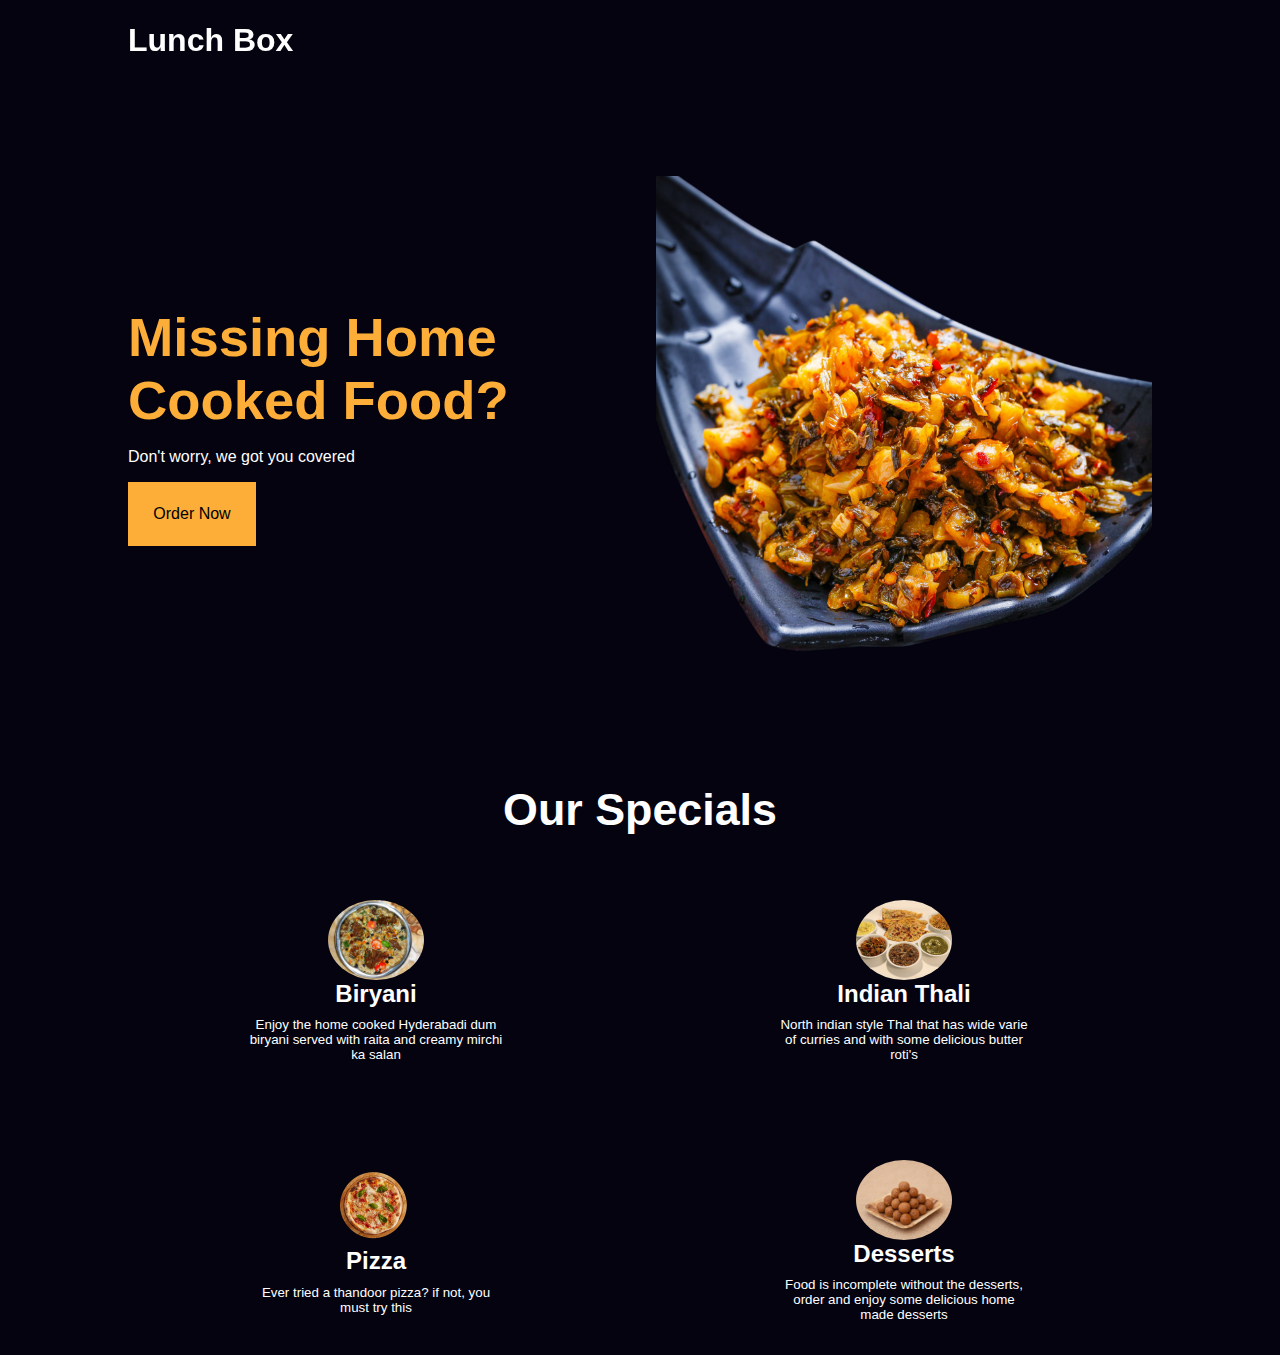
<file: index.html>
<!DOCTYPE html>
<html lang="en">
<head>
    <meta charset="UTF-8">
    <meta http-equiv="X-UA-Compatible" content="IE=edge">
    <meta name="viewport" content="width=device-width, initial-scale=1.0">
    <title>LunchBox</title>
    <link rel="stylesheet" href="./style.css">
    <link rel="preconnect" href="https://fonts.googleapis.com">
    <link rel="stylesheet" href="https://cdnjs.cloudflare.com/ajax/libs/font-awesome/6.2.0/css/all.min.css" integrity="sha512-xh6O/CkQoPOWDdYTDqeRdPCVd1SpvCA9XXcUnZS2FmJNp1coAFzvtCN9BmamE+4aHK8yyUHUSCcJHgXloTyT2A==" crossorigin="anonymous" referrerpolicy="no-referrer" />
    <link rel="preconnect" href="https://fonts.gstatic.com" crossorigin>
    <script defer src="./main.js"></script>
</head>
<body>
    <!-- navbar -->
    <nav>
        <div class="container nav_container">
            <a href="./index.html"><h3>Lunch Box</h3></a>
            <div class="main-menu">
                <ul class="menu-items">
                    <li><a href="./index.html">Home</a></li>
                    <li><a href="./Menu.html">Menu</a></li>
                    <li><a href="">Profile</a></li>
                    <li><a href="">About Us</a></li> 
                </ul>
            </div> 
            <div class="menu-buttons">
                <div class="menu-open">
                    <i class="fa fa-bars"></i>
                </div>
                <div class="menu-close">
                    <i class="fa-solid fa-x"></i>
                </div>
            </div>
        </div>
    </nav>
    <!-- ............end of navbar................ -->

    <!-- header section -->

    <section class="header">
        <div class="container header_container">
            <div class="header__info">
                <h1>Missing Home Cooked Food?</h1>
                <p>Don't worry, we got you covered</p>
                <a href="./Menu.html"><button class="btn">
                    Order Now
                </button></a>
            </div>
            <div class="header__image">
                <img src="./images/header_background.png" alt="">
            </div>
        </div>
    </section>
    <!-- ...........end of header section ........... -->

    <!-- categories  -->
    <section class="categories">
        <h2>Our Specials</h2>
        <div class="container categories_container">
                <div class="category Biryani">
                    <img src="./images/Biryani.jpg" alt="">
                    <h4>Biryani</h3>
                    <small>Enjoy the home cooked Hyderabadi dum biryani served with raita and creamy mirchi ka salan</small>
                </div>

                <div class="category Thali">
                    <img src="./images/Thali.jpg" alt="">
                    <h4>Indian Thali</h3>
                    <small>North indian style Thal that has wide varie of curries and with some delicious butter roti's</small>
                </div>

                <div class="category Pizza">
                    <img src="./images/Pizza.png" alt="">
                    <h4>Pizza</h3>
                    <small>Ever tried a thandoor pizza? if not, you must try this </small>
                </div>

                <div class="category Desserts">
                    <img src="./images/desserts.jpg" alt="">
                    <h4>Desserts</h3>
                    <small>Food is incomplete without the desserts, order and enjoy some delicious home made desserts </small>
                </div>
        </div>
    </section>
</body>
</html>
</file>
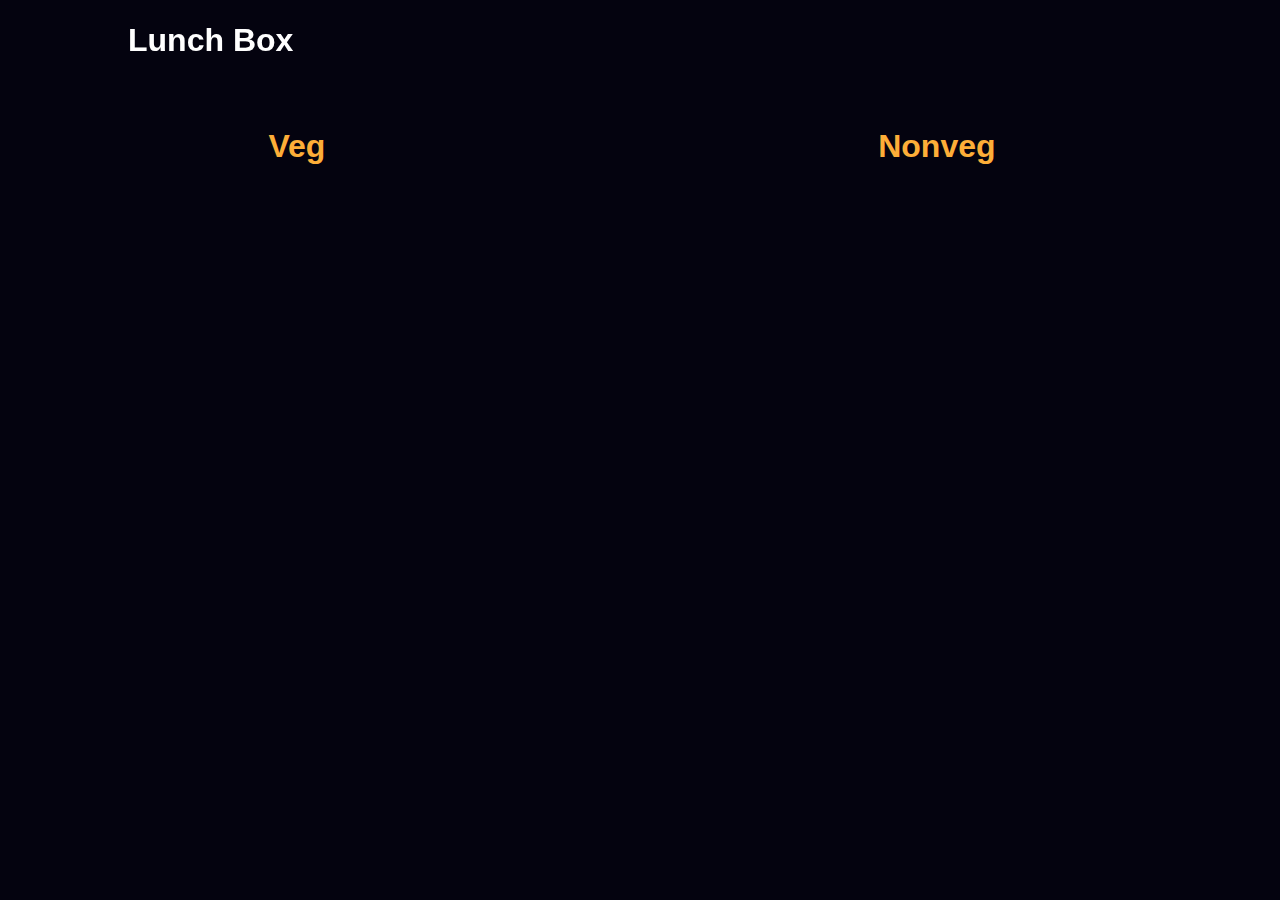
<file: Menu.html>
<!DOCTYPE html>
<html lang="en">
<head>
    <meta charset="UTF-8">
    <meta http-equiv="X-UA-Compatible" content="IE=edge">
    <meta name="viewport" content="width=device-width, initial-scale=1.0">
    <title>Lunch Box Menu</title>
    <link rel="stylesheet" href="https://cdnjs.cloudflare.com/ajax/libs/font-awesome/6.2.0/css/all.min.css" integrity="sha512-xh6O/CkQoPOWDdYTDqeRdPCVd1SpvCA9XXcUnZS2FmJNp1coAFzvtCN9BmamE+4aHK8yyUHUSCcJHgXloTyT2A==" crossorigin="anonymous" referrerpolicy="no-referrer" />
    <link rel="stylesheet" href="./style.css">
    <script defer src="./main.js"></script>
</head>
<body>
    <nav>
        <div class="container nav_container">
            <a href="./index.html"><h3>Lunch Box</h3></a>
            <div class="main-menu">
                <ul class="menu-items">
                    <li><a href="./index.html">Home</a></li>
                    <li><a href="./Menu.html">Menu</a></li>
                    <li><a href="">Profile</a></li>
                    <li><a href="">About Us</a></li> 
                </ul>
            </div> 
            <div class="menu-buttons">
                <div class="menu-open">
                    <i class="fa fa-bars"></i>
                </div>
                <div class="menu-close">
                    <i class="fa-solid fa-x"></i>
                </div>
            </div>
        </div>
    </nav>
    <section class="starter__menu">
        <div class="container menu_container">
            <div class="veg_starters starters">
                <div class="title starters__title">
                    <h3>Veg</h3>
                    <div class="icon"><i class="fa-solid fa-plus"></i></div>
                </div>
                <div class="menu_info starters__info">
                    <ul class="starters__menu">
                        <li class="starter1">Spring Roll</li>
                        <li class="starter2">Bonda</li>
                        <li class="starter3">Gobi-65</li>
                        <li class="starter4">Cheese Balls</li>
                        <li class="starter5">Paneer samosa</li>
                    </ul>
                </div>
            </div>

            <div class="nonveg_starters starters">
                <div class="title starters__title">
                    <h3>Nonveg</h3>
                    <div class="icon"><i class="fa-solid fa-plus"></i></div>
                </div>
                <div class="menu_info starters__info">
                    <ul class="starters__menu">
                        <li class="starter1">Spring Roll</li>
                        <li class="starter2">Bonda</li>
                        <li class="starter3">Gobi-65</li>
                        <li class="starter4">Cheese Balls</li>
                        <li class="starter5">Paneer samosa</li>
                    </ul>
                </div>
            </div>
        </div>
    </section>
    
</body>
</html>
</file>
<file: style.css>
*{
    margin: 0;
    padding: 0;
}

:root{
    --color-primary : #289944;
    --color-bg :  #04030F;
    --color-white : #ffffff;
    --color-black : #000000;
    --color-yellow : #FDAE38;
    --color-blue : #0E3013;
    --color-grey : #656665;
    --color-platinum : #E8E8E9;
    --color-red : red;
    --transition : all 1s ease;
}

body{
    background-color: var(--color-bg);
    font-family: 'Montserrat', sans-serif;
    color: var(--color-white);
}

.container{
    width: 80%;
    margin: 0 auto;
}


ul{
    list-style: none;
}
a{
    text-decoration: none;
}

h1{
    font-size: 3.4rem;
}
h2{
    font-size: 2.8rem;
}

h3{
    font-size: 2rem;
}

h4{
    font-size: 1.5rem;
}

.btn{
    color: var(--color-black);
    height: 4rem;
    width: 8rem;
    text-align: center;
    background-color: var(--color-yellow);
    border: 1px solid var(--color-yellow);
    font-size: 1rem;
    cursor: pointer;
    transition: var(--transition);
}
.btn:hover{
    background-color: transparent;
    color: var(--color-white);
    border: 2px solid white;

}

.btn__primary{
    color: var(--color-black);
    background-color: var(--color-white);
    border: 2px solid white;
    height: 4rem;
    width: 8rem;
    font-size: 1rem;
    cursor: pointer;
    transition: var(--transition);
    text-align: center;
}

.btn__primary:hover{
    background-color: transparent;
    color: var(--color-white);
}

img{
    width: 100%;
    object-fit: cover;
}


/* window scroll */

.window_scroll{
    background-color: var(--color-grey);
}


/* nav bar */

nav{
    background: transparent;
    width: 100vw;
    position: fixed;
    top: 0;
    z-index: 11;
    /* background-color: red; */
}

.nav_container{
    height: 5rem;
    display: flex;
    align-items: center;
    justify-content: space-between;
    
}

.nav_container h3{
    color: var(--color-white);
    cursor: pointer;
}

.main-menu ul{
    display: flex;
    color: var(--color-white);
    gap: 3rem;
}

.main-menu a{
    color: var(--color-white);
    transition: var(--transition);
}

.main-menu a:hover{
    color: var(--color-yellow);
}

.menu-buttons{
   display: none;
}
.menu-open, .menu-close{
    font-size: 1.2rem;
    
}


.header{
    position: relative;
    top: 11rem;
    height: 44rem;
    margin-bottom: 3rem;
}

.header_container{
    display: grid;
    grid-template-columns: repeat(2, 1fr);
    align-items: center;
    gap: 2rem;
}
.header__info h1{
    color: var(--color-yellow);
    margin-bottom: 1rem;
}

.header__info p{
    margin-bottom: 1rem;
}

.header__image img{
    object-fit: cover;
}

/* *****food categories****** */

.categories{
    background-color: var(--color-bg);
    height: 30rem;
    margin-top: 5rem;
}
.categories h2{
    display: block;
    text-align: center;
    margin-bottom: 2rem;
}

.categories_container{
    display: grid;
    place-items: center;
    grid-template-columns: repeat(4,1fr);
    gap: 2rem;
}
.category{
    display: flex;
    flex-direction: column;
    align-items: center;
    justify-content: center;
    height: 14rem;
    width: 16rem;
    background: transparent;
    border: 2px solid transparent;
    border-radius: 1rem;
    cursor: pointer;
    transition: var(--transition);
}

.category:hover{
    background: transparent;
    transform: scale(1.2);
}
.category small{
    display: block;
    text-align: center;
    padding-top: 0.6rem;
}
.category img{
    object-fit: cover;
    height: 5rem;
    width: 6rem;
    border-radius: 50%;
}


/*++++++++++++++++++++++ menu tab styles+++++++++++++++++++++ */

.starter__menu{
    height: 20rem;
    position: relative;
    top: 8rem;
    background-color: transparent;
}

.menu_container{
    display: flex;
    grid-template-columns: 1fr 1fr;
    justify-content: space-around;
    /* place-items: center; */
    gap: 16rem;
    
}

.starters__title{
    color: var(--color-yellow);
    display: flex;
    align-items: center;
    gap: 1rem;
    margin-bottom: 0.5rem;
}

.starters__title .icon{
    cursor: pointer;
    color: var(--color-platinum);
    transition: var(--transition);
}

.starters__title .icon:hover{
    color: var(--color-yellow);
}

.starters__info{
    display: none;
    margin-top: 1rem;
}

.starters__menu li{
    padding: 0.5rem 0.5rem 1rem;
}


















@media screen and (max-width: 1380px){

    .menu-buttons{
        display: inline;
        cursor: pointer;
    }

    .menu-buttons .menu-close{
        display: none;
    }
    .main-menu .menu-items{
       display: none;
        position:fixed;
        top: 4rem;
        right: 5%;
        width: 14rem;
        height: fit-content;
        flex-direction: column;
        gap: 0;
        transition: var(--transition);
    }

    .main-menu .menu-items li{
        background-color: var(--color-bg);
        height: 5rem;
        width: 100%;
    }

    .main-menu .menu-items li a{
        height: 100%;
        width: 100%;
        display: grid;
        place-items: center;
        border-bottom: 1px solid var(--color-white);
        text-decoration: underline;
    }
    .window_scroll{
        background-color: var(--color-black);
    }

    .categories_container{
        grid-template-columns: repeat(2, 1fr);
    }

}
</file>
